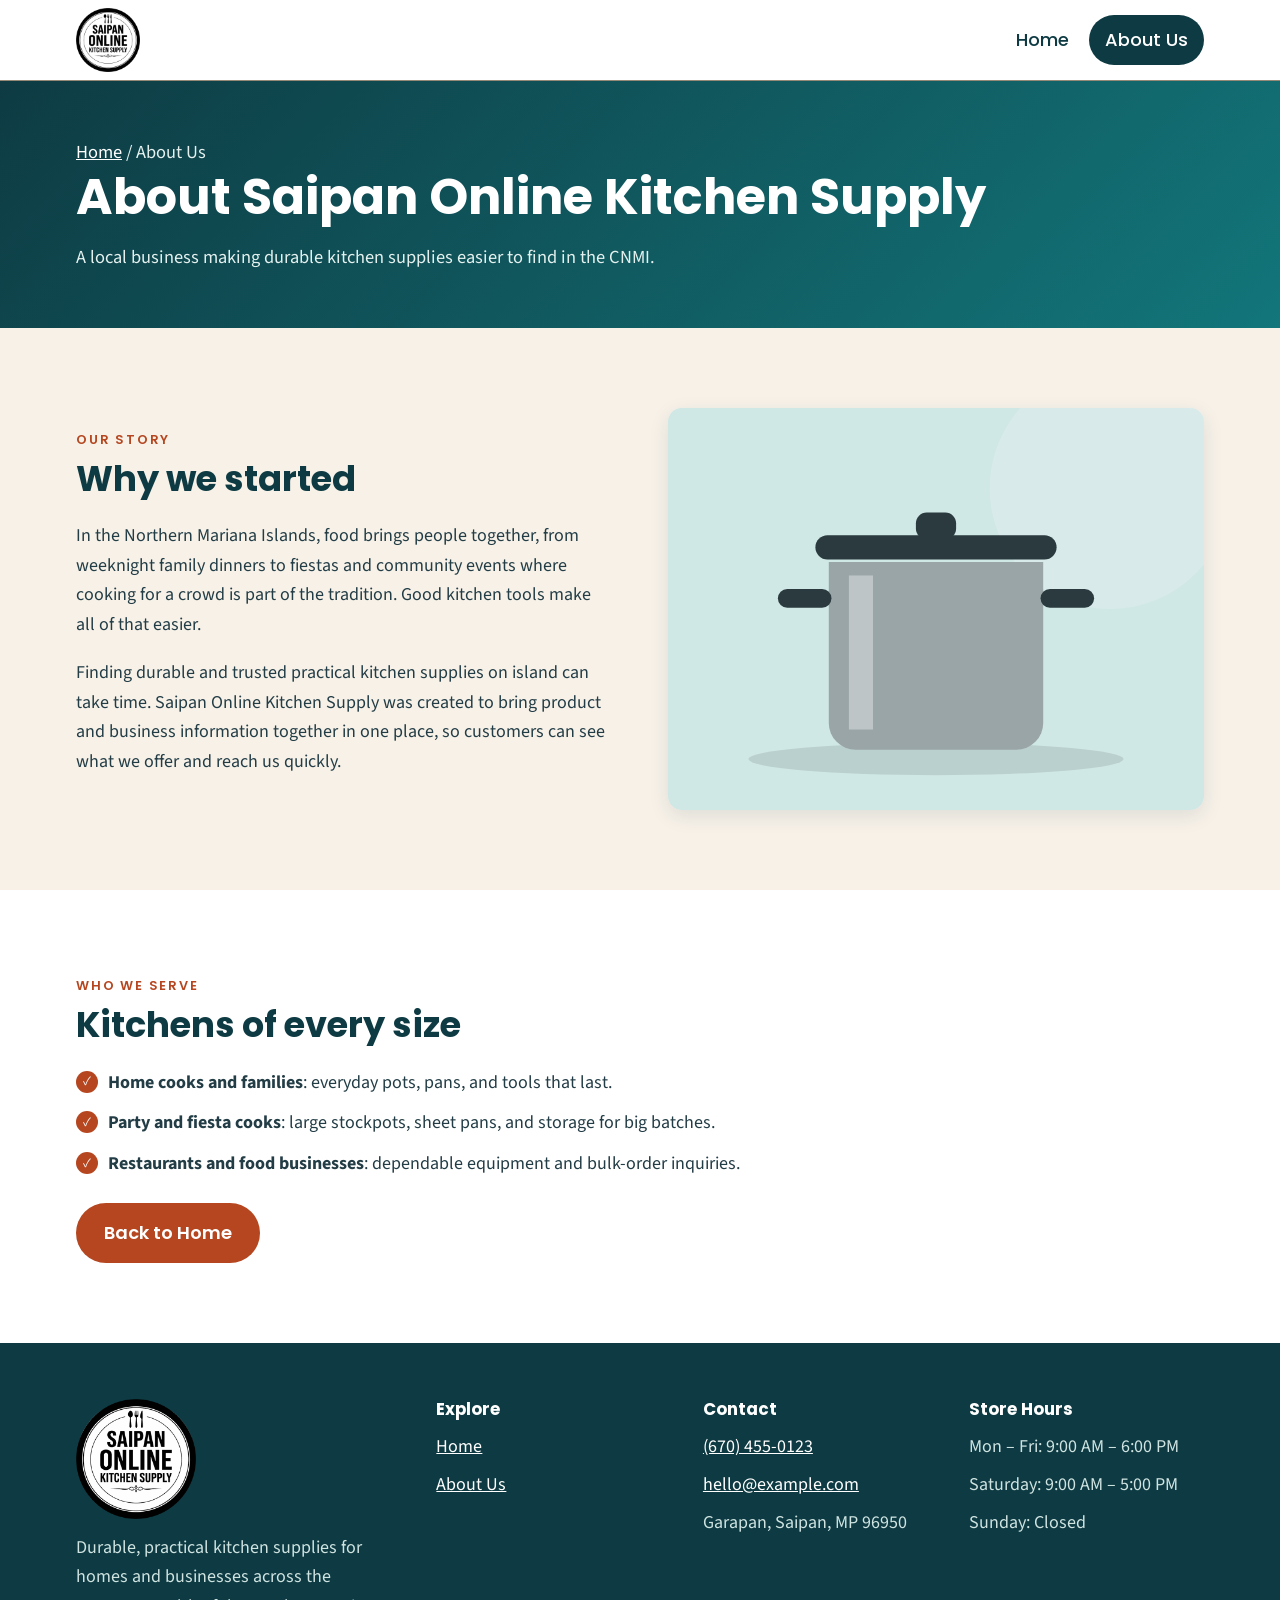
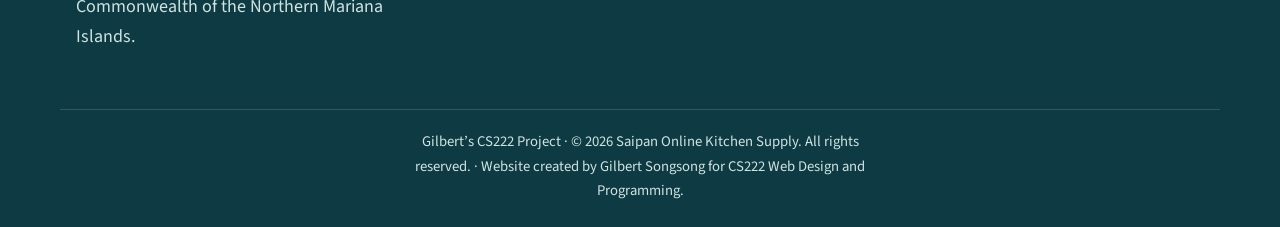
<file: course-project/about.html>
<!DOCTYPE html>
<html lang="en">
<head>
  <meta charset="UTF-8">
  <meta name="viewport" content="width=device-width, initial-scale=1.0">
  <title>About Us | Saipan Online Kitchen Supply</title>
  <meta name="description" content="Learn about Saipan Online Kitchen Supply, a CNMI business that makes durable kitchen supplies easy to find.">
  <link rel="icon" href="images/favicon.png" type="image/png">
  <link rel="preconnect" href="https://fonts.googleapis.com">
  <link rel="preconnect" href="https://fonts.gstatic.com" crossorigin>
  <link href="https://fonts.googleapis.com/css2?family=Poppins:wght@500;600;700&amp;family=Source+Sans+3:wght@400;600&amp;display=swap" rel="stylesheet">
  <link rel="stylesheet" href="css/style.css">
</head>
<body>
  <a class="skip-link" href="#main">Skip to main content</a>

  <!-- Header with logo and navigation menu -->
  <header class="site-header">
    <div class="container nav-bar">
      <a class="brand" href="index.html" aria-label="Saipan Online Kitchen Supply, home">
        <img src="images/logo.png" alt="Saipan Online Kitchen Supply logo" width="64" height="64">
      </a>
      <nav class="main-nav" aria-label="Main">
        <ul>
          <li><a href="index.html">Home</a></li>
          <li><a href="about.html" aria-current="page">About Us</a></li>
        </ul>
      </nav>
    </div>
  </header>

  <main id="main">
    <!-- Page title banner -->
    <section class="page-hero">
      <div class="container">
        <p class="breadcrumb"><a href="index.html">Home</a> / About Us</p>
        <h1>About Saipan Online Kitchen Supply</h1>
        <p>A local business making durable kitchen supplies easier to find in the CNMI.</p>
      </div>
    </section>

    <!-- Our story -->
    <section class="section">
      <div class="container split">
        <div>
          <span class="eyebrow">Our story</span>
          <h2>Why we started</h2>
          <p>In the Northern Mariana Islands, food brings people together, from weeknight family dinners to fiestas and community events where cooking for a crowd is part of the tradition. Good kitchen tools make all of that easier.</p>
          <p>Finding durable and trusted practical kitchen supplies on island can take time. Saipan Online Kitchen Supply was created to bring product and business information together in one place, so customers can see what we offer and reach us quickly.</p>
        </div>
        <div>
          <img src="images/products/stockpot.svg" alt="Illustration of a large stainless steel stockpot" width="400" height="300" class="feature-img">
        </div>
      </div>
    </section>

    
    <section class="section section--white">
      <div class="container">
        <span class="eyebrow">Who we serve</span>
        <h2>Kitchens of every size</h2>
        <ul class="check-list">
          <li><strong>Home cooks and families</strong>: everyday pots, pans, and tools that last.</li>
          <li><strong>Party and fiesta cooks</strong>: large stockpots, sheet pans, and storage for big batches.</li>
          <li><strong>Restaurants and food businesses</strong>: dependable equipment and bulk-order inquiries.</li>
        </ul>
        <a class="btn btn--primary" href="index.html">Back to Home</a>
      </div>
    </section>
  </main>

 
  <footer class="site-footer">
    <div class="container footer-grid">
      <div>
        <img class="footer-logo" src="images/logo.png" alt="Saipan Online Kitchen Supply logo" width="120" height="120">
        <p>Durable, practical kitchen supplies for homes and businesses across the Commonwealth of the Northern Mariana Islands.</p>
      </div>
      <div>
        <h2>Explore</h2>
        <ul>
          <li><a href="index.html">Home</a></li>
          <li><a href="about.html">About Us</a></li>
        </ul>
      </div>
      <div>
        <h2>Contact</h2>
        <ul>
          <li><a href="tel:+16705550123">(670)&nbsp;455&#8209;0123</a></li>
          <li><a href="mailto:hello@example.com">hello@example.com</a></li>
          <li>Garapan, Saipan, MP 96950</li>
        </ul>
      </div>
      <div>
        <h2>Store Hours</h2>
        <ul>
          <li>Mon &ndash; Fri: 9:00 AM &ndash; 6:00 PM</li>
          <li>Saturday: 9:00 AM &ndash; 5:00 PM</li>
          <li>Sunday: Closed</li>
        </ul>
      </div>
    </div>
    <div class="container footer-bottom">
      <p>Gilbert&rsquo;s CS222 Project &middot; &copy; 2026 Saipan Online Kitchen Supply. All rights reserved. &middot; Website created by Gilbert Songsong for CS222 Web Design and Programming.</p>
    </div>
  </footer>
</body>
</html>
</file>
<file: course-project/css/style.css>
:root {
  --teal-900: #0E3B43;
  --teal-600: #12767A;
  --teal-100: #DCEFED;
  --coral-dark: #B5461F;
  --sun: #F4A261;
  --sand: #F7F1E8;
  --white: #FFFFFF;
  --ink: #233d46;       
  --muted: #435055;     
  --line: #968a77;      

  --font-head: "Poppins", "Segoe UI", Arial, sans-serif;
  --font-body: "Source Sans 3", "Segoe UI", Arial, sans-serif;

  --radius: 14px;
  --shadow: 0 6px 20px rgba(14, 59, 67, 0.10);
}


* { box-sizing: border-box; }

body {
  margin: 0;
  font-family: var(--font-body);
  font-size: 1.0625rem;      /* 17px */
  line-height: 1.65;
  color: var(--ink);
  background: var(--sand);
}

img { max-width: 100%; height: auto; display: block; }

h1, h2, h3 {
  font-family: var(--font-head);
  color: var(--teal-900);
  line-height: 1.2;
  margin: 0 0 .6em;
}
h1 { font-size: clamp(2rem, 5vw, 3.1rem); font-weight: 700; }
h2 { font-size: clamp(1.55rem, 3.4vw, 2.2rem); font-weight: 700; }
h3 { font-size: 1.2rem; font-weight: 600; }

p { margin: 0 0 1em; max-width: 68ch; }
a { color: var(--teal-600); }
a:hover { color: var(--coral-dark); }
:focus-visible { outline: 3px solid var(--sun); outline-offset: 3px; }


.container { width: 100%; max-width: 1160px; margin: 0 auto; padding: 0 16px; }
.section { padding: 56px 0; }
.section--white { background: var(--white); }
.eyebrow {
  display: inline-block; font-family: var(--font-head); font-weight: 600;
  font-size: .8rem; letter-spacing: .14em; text-transform: uppercase;
  color: var(--coral-dark); margin-bottom: .5rem;
}
.eyebrow--sun { color: var(--sun); }


.skip-link {
  position: absolute; left: -999px; top: 8px; z-index: 1000;
  background: var(--teal-900); color: var(--white); padding: 10px 16px; border-radius: 8px;
}
.skip-link:focus { left: 8px; }


.btn {
  display: inline-block; font-family: var(--font-head); font-weight: 600;
  padding: 13px 26px; border-radius: 999px; text-decoration: none;
  border: 2px solid transparent;
}
.btn--primary { background: var(--coral-dark); color: var(--white); }
.btn--primary:hover { background: #9A3A1A; color: var(--white); }


.site-header {
  background: var(--white);
  border-bottom: 1px solid var(--line);
}
.nav-bar {
  display: flex; flex-wrap: wrap;    
  align-items: center; justify-content: space-between;
  gap: 8px 16px; padding-top: 8px; padding-bottom: 8px;
}
.brand img { width: 64px; height: 64px; }
.main-nav ul { list-style: none; margin: 0; padding: 0; display: flex; flex-wrap: wrap; gap: 4px; }
.main-nav a {
  display: block; padding: 10px 16px; border-radius: 999px;
  font-family: var(--font-head); font-weight: 500;
  color: var(--teal-900); text-decoration: none;
}
.main-nav a:hover { background: var(--teal-100); }
.main-nav a[aria-current="page"] { background: var(--teal-900); color: var(--white); }


.hero {
  color: var(--white);
  padding: 72px 0 80px;
  background:
    radial-gradient(circle at 85% 20%, rgba(244, 162, 97, .35), transparent 40%),
    linear-gradient(135deg, var(--teal-900) 0%, var(--teal-600) 100%);
}
.hero h1 { color: var(--white); }
.hero p { font-size: 1.2rem; color: #E4F1EF; }
.hero-actions { margin-top: 1.5rem; }

.page-hero {
  color: var(--white); padding: 56px 0;
  background: linear-gradient(135deg, var(--teal-900), var(--teal-600));
}
.page-hero h1 { color: var(--white); margin-bottom: .3em; }
.page-hero p { color: #E4F1EF; font-size: 1.15rem; margin: 0; }
.breadcrumb { font-size: .95rem; margin-bottom: .8rem; color: #CFE3E1; }
.breadcrumb a { color: var(--white); }


.section-intro { color: var(--muted); font-size: 1.125rem; margin-bottom: 2rem; }
.grid { display: grid; gap: 24px; grid-template-columns: 1fr; }  /* 1 column on phones */
.card {
  background: var(--white); border-radius: var(--radius);
  box-shadow: var(--shadow); overflow: hidden;
}
.card img { aspect-ratio: 4 / 3; object-fit: cover; width: 100%; }
.card-body { padding: 20px 22px 24px; }
.card-body p { color: var(--muted); margin-bottom: 0; }


.split { display: grid; gap: 36px; grid-template-columns: 1fr; align-items: center; }
.feature-img { width: 100%; border-radius: var(--radius); box-shadow: var(--shadow); }
.check-list { list-style: none; padding: 0; margin: 0 0 1.5rem; }
.check-list li { position: relative; padding-left: 32px; margin-bottom: .7rem; }
.check-list li::before {
  content: "\2713"; position: absolute; left: 0; top: 3px;
  width: 22px; height: 22px; border-radius: 50%;
  background: var(--coral-dark); color: var(--white); font-size: .8rem;
  display: grid; place-items: center;
}


.site-footer { background: var(--teal-900); color: #CFE3E1; padding: 56px 0 24px; }
.site-footer a { color: var(--white); }
.site-footer a:hover { color: var(--sun); }
.site-footer h2 { font-size: 1.05rem; color: var(--white); margin-bottom: .8em; }
.site-footer ul { list-style: none; padding: 0; margin: 0; }
.site-footer li { margin-bottom: .5rem; }
.footer-grid { display: grid; gap: 32px; grid-template-columns: 1fr; }
.footer-logo { width: 120px; height: 120px; margin-bottom: 14px; }
.footer-bottom {
  border-top: 1px solid rgba(255, 255, 255, .15);
  margin-top: 40px; padding-top: 20px;
  font-size: .92rem; text-align: center;
}
.footer-bottom p { margin: 0 auto; }


@media (min-width: 600px) {
  .grid { grid-template-columns: repeat(2, 1fr); }
  .footer-grid { grid-template-columns: 1fr 1fr; }
}

@media (min-width: 900px) {
  .grid { grid-template-columns: repeat(3, 1fr); }
  .split { grid-template-columns: 1fr 1fr; gap: 56px; }
  .footer-grid { grid-template-columns: 1.4fr 1fr 1fr 1fr; }
  .hero { padding: 96px 0 104px; }
  .section { padding: 80px 0; }
}

@media (min-width: 1200px) {
  body { font-size: 1.125rem; }   
}
</file>
